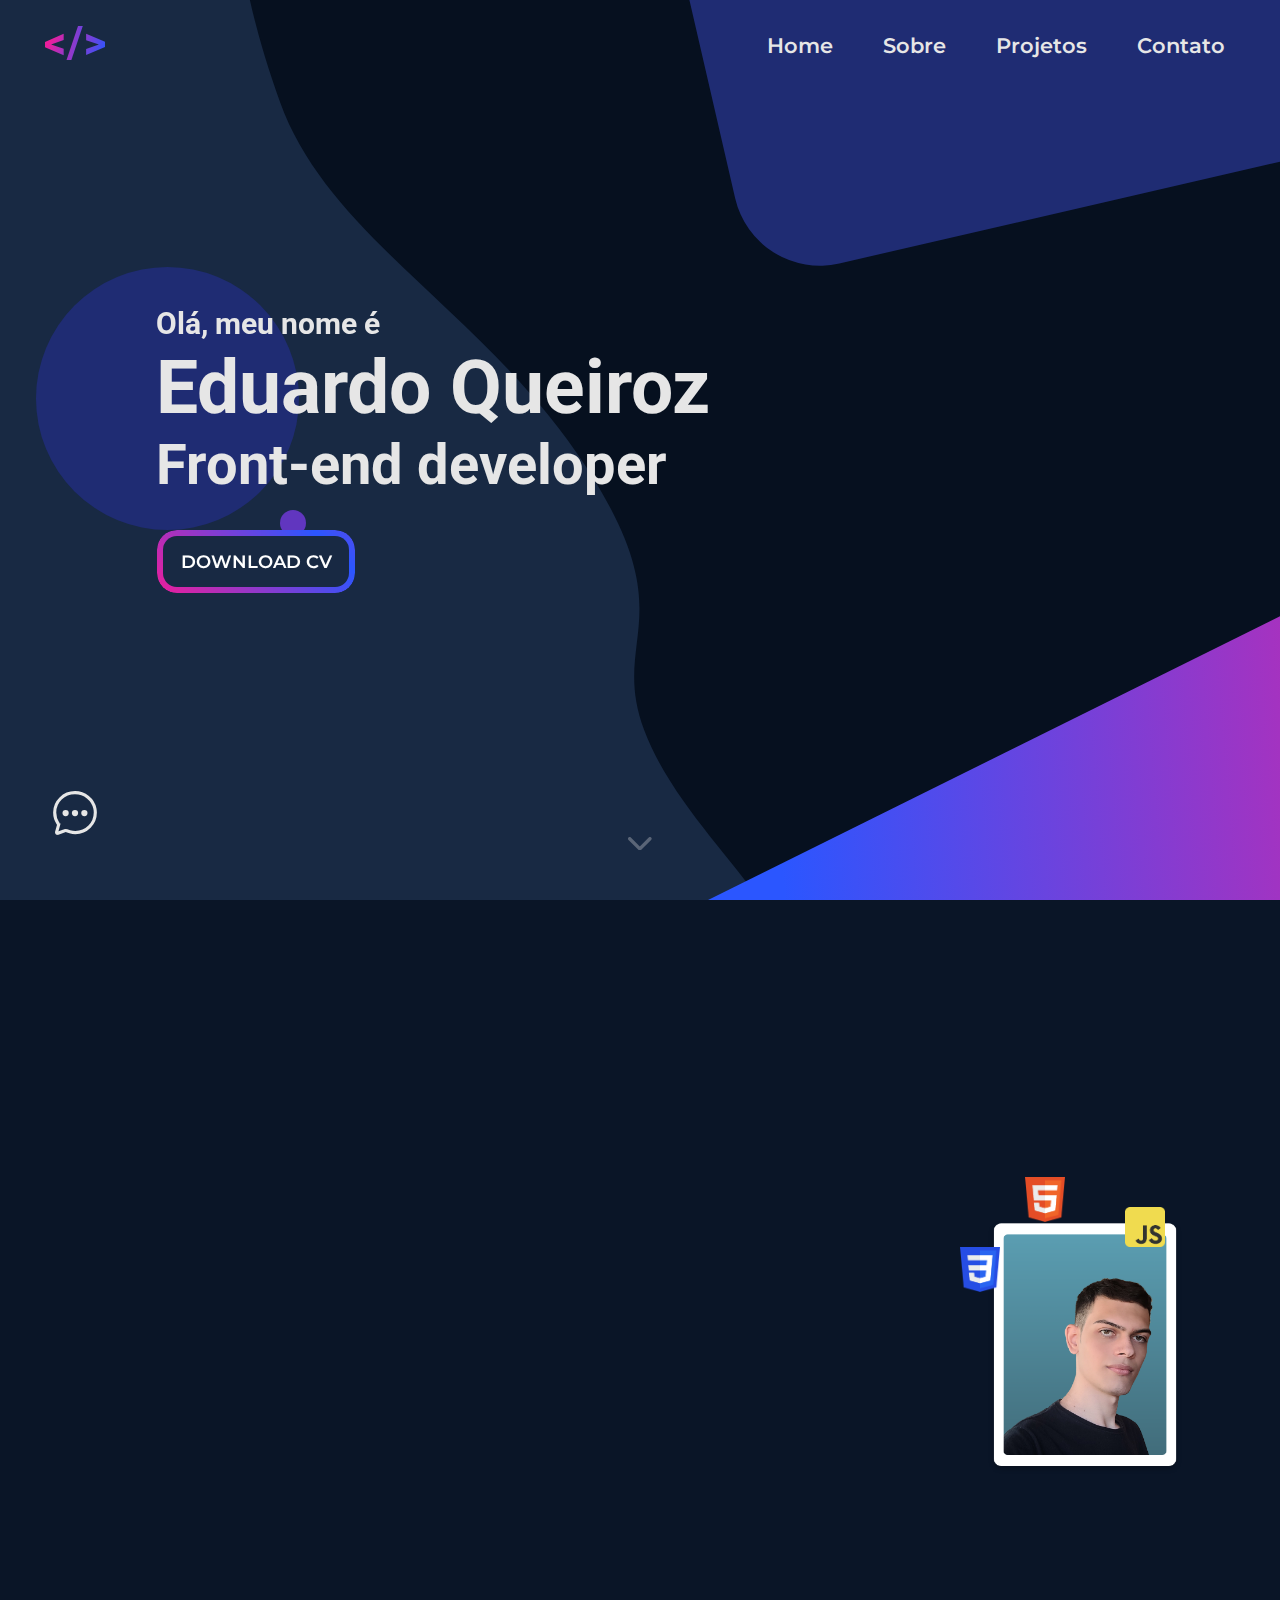
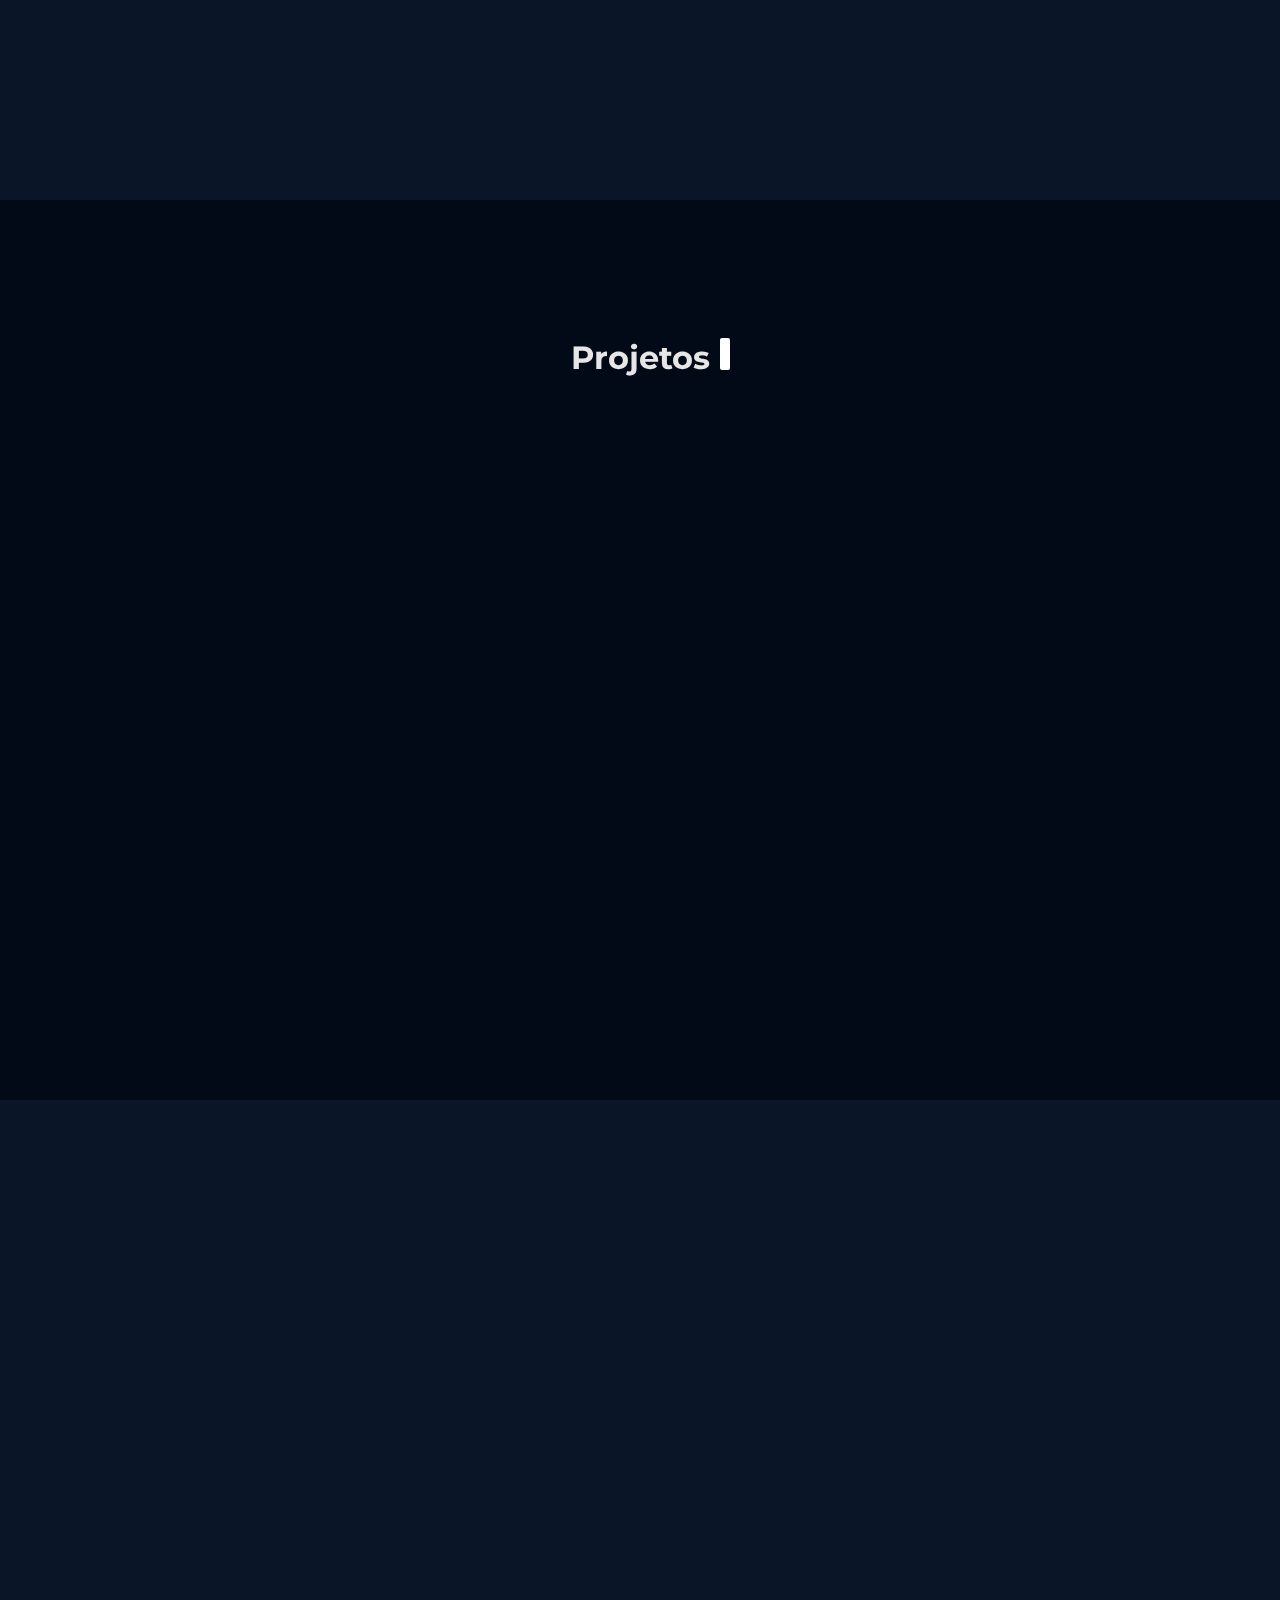
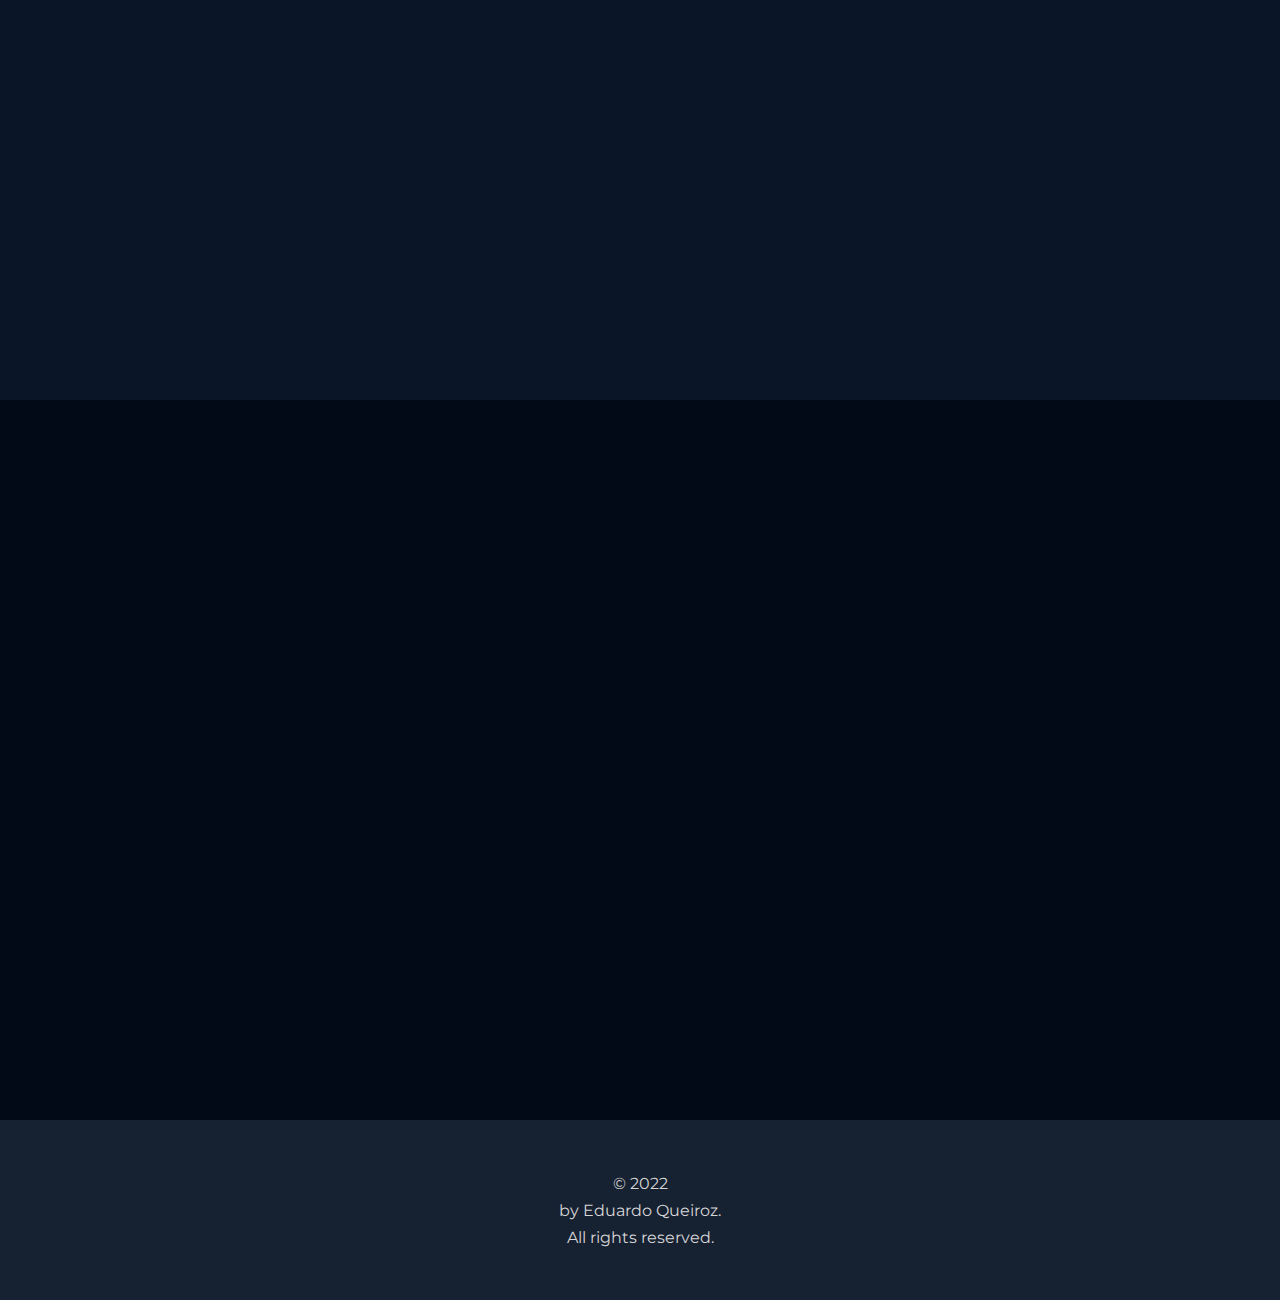
<file: index.html>
<!DOCTYPE html>
<html lang="pt-br">
<head>
    <meta charset="UTF-8">
    <meta http-equiv="X-UA-Compatible" content="IE=edge">
    <meta name="viewport" content="width=device-width, initial-scale=1.0">
    
    <link rel="preconnect" href="https://fonts.googleapis.com">
    <link rel="preconnect" href="https://fonts.gstatic.com" crossorigin>
    <link href="https://fonts.googleapis.com/css2?family=Montserrat:wght@400;500;600;700;800;900&family=Roboto:ital,wght@0,100;0,300;0,400;0,500;0,700;0,900;1,100;1,300;1,400;1,500;1,700;1,900&display=swap" rel="stylesheet">
    
    <link rel="stylesheet" href="./src/styles/header.css">
    <link rel="stylesheet" href="./src/styles/animations.css">
    <link rel="stylesheet" href="./src/styles/main.css">
    <link rel="stylesheet" href="./src/styles/footer.css">
    <link rel="stylesheet" href="./src/styles/responsive.css">

    <!-- scrool -->
    <link rel="stylesheet" href="https://unpkg.com/aos@next/dist/aos.css" />

    <!-- favicon -->
    <link rel="shortcut icon" href="src/svgs/logo.svg" type="image/x-icon">

    <title>Edu-Portifólio</title>
</head>
<body>

    <header>
        <nav> 
            <a href="index.html">
                <svg xmlns="http://www.w3.org/2000/svg" xmlns:xlink="http://www.w3.org/1999/xlink" width="60.086" height="34.889" viewBox="0 0 60.086 34.889">
                    <defs>
                      <linearGradient id="linear-gradient" x1="0.5" x2="2.316" y2="1.135" gradientUnits="objectBoundingBox">
                        <stop offset="0" stop-color="#eb1e9c"/>
                        <stop offset="1" stop-color="#2b56ff"/>
                      </linearGradient>
                      <linearGradient id="linear-gradient-2" x1="-0.766" y1="0.169" x2="1.676" y2="0.836" xlink:href="#linear-gradient"/>
                      <linearGradient id="linear-gradient-3" x1="-1.414" y1="-0.136" x2="0.893" y2="1.058" xlink:href="#linear-gradient"/>
                    </defs>
                    <g id="logo" transform="translate(-44.316 -24.969)">
                      <path id="Caminho_4" data-name="Caminho 4" d="M62.994,38.889V32.722L44.316,41v5.11l18.678,8.194v-6.52l-12.6-4.405Z" fill="url(#linear-gradient)"/>
                      <path id="Caminho_5" data-name="Caminho 5" d="M77.355,24.969h4.758L70.394,59.857H65.549Z" fill="url(#linear-gradient-2)"/>
                      <path id="Caminho_6" data-name="Caminho 6" d="M85.46,32.722v6.52L98.235,43.47,85.46,48.052v5.991L104.4,45.849V40.827Z" fill="url(#linear-gradient-3)"/>
                    </g>
                </svg>
            </a>

            
                <div class="menu-icon">
                    <span class="trace"></span>
                    <span class="trace"></span>
                    <span class="trace"></span>
                </div>
                
            <div class="menu">
                <ul>
                    
                    <li><a href="#home">Home</a></li>
                
                    <li><a href="#sobre">Sobre</a></li>

                    <li><a href="#projetos">Projetos</a></li>
                
                    <li><a href="#contato">Contato</a></li>
                   
                </ul>
            </div>
        </nav>
        <section id="home">
            <div class="text-header" data-aos="zoom-out">
                <h2>Olá, meu nome é</h2>
                <h1>Eduardo Queiroz</h1>
                <h2>Front-end developer</h2>
            

                <a target="_blank" href="src/imgs/curriculum/curriculo.jpg">
                    <button id="header-button">
                        DOWNLOAD CV
                    </button>
                </a>
            </div>
        </section>
        <div class="header-social">
            <a href="#">
                <svg width="50" height="50" fill="none" stroke="currentColor" stroke-linecap="round" stroke-width="1.5" viewBox="0 0 24 24" xmlns="http://www.w3.org/2000/svg">
                    <path d="M4.1 17.813c.057-.206-.066-.491-.184-.697a2.007 2.007 0 0 0-.12-.178 9.366 9.366 0 0 1-1.546-5.156C2.233 6.52 6.596 2.25 11.992 2.25c4.705 0 8.633 3.26 9.55 7.587a9.32 9.32 0 0 1 .208 1.952c0 5.269-4.195 9.606-9.59 9.606-.858 0-2.016-.216-2.647-.393a17.714 17.714 0 0 1-1.425-.474A1.46 1.46 0 0 0 7 20.545l-3.18 1.148a.748.748 0 0 1-.218.057.45.45 0 0 1-.45-.457.744.744 0 0 1 .029-.154l.92-3.326Z"></path>
                    <path fill="currentColor" stroke="none" d="M7.5 13.5a1.5 1.5 0 1 0 0-3 1.5 1.5 0 0 0 0 3Z"></path>
                    <path fill="currentColor" stroke="none" d="M12 13.5a1.5 1.5 0 1 0 0-3 1.5 1.5 0 0 0 0 3Z"></path>
                    <path fill="currentColor" stroke="none" d="M16.5 13.5a1.5 1.5 0 1 0 0-3 1.5 1.5 0 0 0 0 3Z"></path>
                  </svg>
            </a>
            
            <a href="https://github.com/eduardoqsilva">
                <svg width="46" height="46" fill="currentColor" viewBox="0 0 24 24" xmlns="http://www.w3.org/2000/svg">
                    <path d="M12 1.5C6.202 1.5 1.5 6.323 1.5 12.267c0 4.758 3.01 8.79 7.181 10.214a.82.82 0 0 0 .178.019c.39 0 .54-.286.54-.534 0-.258-.01-.933-.015-1.833a4.802 4.802 0 0 1-1.059.126c-2.02 0-2.48-1.57-2.48-1.57-.478-1.242-1.167-1.575-1.167-1.575-.914-.642-.005-.66.066-.66h.004c1.055.093 1.608 1.115 1.608 1.115.525.919 1.228 1.176 1.857 1.176a2.953 2.953 0 0 0 1.2-.28c.093-.695.365-1.168.665-1.44-2.33-.272-4.781-1.195-4.781-5.32 0-1.177.408-2.138 1.078-2.888-.108-.272-.469-1.369.103-2.85a.874.874 0 0 1 .235-.023c.38 0 1.237.145 2.653 1.13a9.76 9.76 0 0 1 5.259 0c1.416-.985 2.273-1.13 2.653-1.13a.873.873 0 0 1 .235.023c.571 1.481.21 2.578.103 2.85.67.755 1.078 1.716 1.078 2.888 0 4.134-2.456 5.043-4.796 5.31.375.333.713.99.713 1.993 0 1.439-.014 2.601-.014 2.953 0 .253.145.539.534.539a.9.9 0 0 0 .188-.019c4.176-1.425 7.181-5.46 7.181-10.214C22.5 6.323 17.798 1.5 12 1.5Z"></path>
                </svg>
            </a>

            <a href="https://www.linkedin.com/in/eduardoqsilva/">
                <svg width="46" height="46" fill="currentColor" viewBox="0 0 24 24" xmlns="http://www.w3.org/2000/svg">
                    <path d="M20.82 1.5H3.294c-.957 0-1.794.69-1.794 1.635v17.566c0 .951.837 1.799 1.794 1.799h17.521c.963 0 1.685-.854 1.685-1.8V3.136c.006-.946-.722-1.635-1.68-1.635ZM8.01 19.005H5V9.65h3.01v9.354ZM6.61 8.228h-.022c-.963 0-1.586-.716-1.586-1.613C5.002 5.7 5.642 5 6.626 5c.984 0 1.587.695 1.608 1.614 0 .897-.624 1.613-1.625 1.613Zm12.395 10.777h-3.009V13.89c0-1.225-.438-2.063-1.526-2.063-.832 0-1.324.563-1.543 1.111-.082.197-.104.465-.104.739v5.328H9.815V9.65h3.008v1.301c.438-.623 1.122-1.52 2.713-1.52 1.975 0 3.469 1.301 3.469 4.108v5.465Z"></path>
                </svg>
            </a>

            <a href="src/html/emBreve.html">
                <svg width="46" height="46" fill="currentColor" viewBox="0 0 24 24" xmlns="http://www.w3.org/2000/svg">
                    <path d="M16.375 3.25a4.388 4.388 0 0 1 4.375 4.375v8.75a4.388 4.388 0 0 1-4.375 4.375h-8.75a4.389 4.389 0 0 1-4.375-4.375v-8.75A4.388 4.388 0 0 1 7.625 3.25h8.75Zm0-1.75h-8.75C4.256 1.5 1.5 4.256 1.5 7.625v8.75c0 3.369 2.756 6.125 6.125 6.125h8.75c3.369 0 6.125-2.756 6.125-6.125v-8.75c0-3.369-2.756-6.125-6.125-6.125Z"></path>
                    <path d="M17.688 7.625a1.313 1.313 0 1 1 0-2.625 1.313 1.313 0 0 1 0 2.625Z"></path>
                    <path d="M12 8.5a3.5 3.5 0 1 1 0 7 3.5 3.5 0 0 1 0-7Zm0-1.75a5.25 5.25 0 1 0 0 10.5 5.25 5.25 0 0 0 0-10.5Z"></path>
                </svg>
            </a>
            
            <a href="https://wa.me/64993252497">
                <svg width="46" height="46" fill="currentColor" viewBox="0 0 24 24" xmlns="http://www.w3.org/2000/svg">
                    <path d="M19.001 4.908A9.817 9.817 0 0 0 11.992 2C6.534 2 2.085 6.448 2.08 11.908c0 1.748.458 3.45 1.321 4.956L2 22l5.255-1.377a9.916 9.916 0 0 0 4.737 1.206h.005c5.46 0 9.908-4.448 9.913-9.913A9.872 9.872 0 0 0 19 4.908h.001ZM11.992 20.15A8.216 8.216 0 0 1 7.797 19l-.3-.18-3.117.818.833-3.041-.196-.314a8.2 8.2 0 0 1-1.258-4.381c0-4.533 3.696-8.23 8.239-8.23a8.2 8.2 0 0 1 5.825 2.413 8.196 8.196 0 0 1 2.41 5.825c-.006 4.55-3.702 8.24-8.24 8.24Zm4.52-6.167c-.247-.124-1.463-.723-1.692-.808-.228-.08-.394-.123-.556.124-.166.246-.641.808-.784.969-.143.166-.29.185-.537.062-.247-.125-1.045-.385-1.99-1.23-.738-.657-1.232-1.47-1.38-1.716-.142-.247-.013-.38.11-.504.11-.11.247-.29.37-.432.126-.143.167-.248.248-.413.082-.167.043-.31-.018-.433-.063-.124-.557-1.345-.765-1.838-.2-.486-.404-.419-.557-.425-.142-.009-.309-.009-.475-.009a.911.911 0 0 0-.661.31c-.228.247-.864.845-.864 2.067 0 1.22.888 2.395 1.013 2.56.122.167 1.742 2.666 4.229 3.74.587.257 1.05.408 1.41.523.595.19 1.13.162 1.558.1.475-.072 1.464-.6 1.673-1.178.205-.58.205-1.075.142-1.18-.061-.104-.227-.165-.475-.29Z"></path>
                  </svg>
            </a>
        </div>
        <div class="decals">
           
            <div class="decals-transform">
                <svg xmlns="http://www.w3.org/2000/svg" preserveAspectRatio="none" viewBox="0 0 1326.821 1347.315">
                    <path id="Caminho_32" data-name="Caminho 32" d="M7596,1046s-8,82,46,252,228.311,263.407,338.02,454.3,26.138,212.318,64.6,329.241S8206,2304,8194,2358s-482,30-514,30-766-12-780-14-14-698-14-698l-18-630Z" transform="translate(-6868 -1046)" fill="#182943"/>
                </svg>
                  
                
                <svg xmlns="http://www.w3.org/2000/svg" width="988.241" height="988.241" viewBox="0 0 988.241 988.241">
                    <rect id="Retângulo_61" data-name="Retângulo 61" width="824" height="824" rx="104" transform="translate(0 185.36) rotate(-13)" fill="#1f2c73"/>
                </svg>
                
                <svg width="480" height="238" viewBox="0 0 480 238" fill="none" xmlns="http://www.w3.org/2000/svg">
                    <path d="M0.5 237.334L478.786 0.0447082L479.711 237.334L0.5 237.334Z" fill="url(#paint0_linear_608_8)"/>
                    <defs>
                    <linearGradient id="paint0_linear_608_8" x1="82.5" y1="130" x2="535.5" y2="92.5" gradientUnits="userSpaceOnUse">
                    <stop stop-color="#2B56FF"/>
                    <stop offset="1" stop-color="#EB1E9C"/>
                    </linearGradient>
                    </defs>
                </svg>
                    
                    
                
                <svg id="circulo" xmlns="http://www.w3.org/2000/svg" width="276" height="276" viewBox="0 0 276 276">
                    <g id="Grupo_4" data-name="Grupo 4">
                      <g id="element-circ">
                        <rect id="Retângulo_58" data-name="Retângulo 58" width="276" height="276" fill="rgba(255,255,255,0)"/>
                        <circle id="Elipse_1" data-name="Elipse 1" cx="131.5" cy="131.5" r="131.5" transform="translate(6 7)" fill="#1f2c73"/>
                        <circle id="Elipse_7" data-name="Elipse 7" cx="13" cy="13" r="13" transform="translate(250 250)" fill="#6136bf"/>
                      </g>
                    </g>
                </svg>
                
                <svg xmlns="http://www.w3.org/2000/svg" width="23.616" height="13.503" viewBox="0 0 23.616 13.503">
                    <path id="Icon_ionic-ios-arrow-down" data-name="Icon ionic-ios-arrow-down" d="M18,20.679l8.93-8.937a1.681,1.681,0,0,1,2.384,0,1.7,1.7,0,0,1,0,2.391L19.2,24.258a1.685,1.685,0,0,1-2.327.049L6.68,14.14a1.688,1.688,0,0,1,2.384-2.391Z" transform="translate(-6.188 -11.246)" fill="#5a6577"/>
                </svg>
                                    
            </div>
                  
              
        </div>
    </header>

    <main class="container">
       
        <section id="sobre">
            <div class="wrapper-sobre">
                <div class="text-sobre" data-aos="zoom-in">
                    <h1>Sobre</h1>
                    <p>Olá, me chamo Eduardo, sou formado no curso de análise e desenvolvimento de sistemas (ADS), minha trajetória no mundo da computação se iniciou durante 2 ano do ensino médio quando me interessei em jogos essencialmente pela engine Unity, por motivos pessoais deixei de lado a área de jogos, e fiquei um longo período longe do mundo da tecnologia, após o ensino médio me senti perdido e sem rumo, foi então que em meio a o caos da pandemia me reencontrei e voltei ao que sempre gostei de fazer.</p>
                    
                    <div>
                        <a href="https://github.com/eduardoqsilva">
                            <svg width="46" height="46" fill="currentColor" viewBox="0 0 24 24" xmlns="http://www.w3.org/2000/svg">
                                <path d="M12 1.5C6.202 1.5 1.5 6.323 1.5 12.267c0 4.758 3.01 8.79 7.181 10.214a.82.82 0 0 0 .178.019c.39 0 .54-.286.54-.534 0-.258-.01-.933-.015-1.833a4.802 4.802 0 0 1-1.059.126c-2.02 0-2.48-1.57-2.48-1.57-.478-1.242-1.167-1.575-1.167-1.575-.914-.642-.005-.66.066-.66h.004c1.055.093 1.608 1.115 1.608 1.115.525.919 1.228 1.176 1.857 1.176a2.953 2.953 0 0 0 1.2-.28c.093-.695.365-1.168.665-1.44-2.33-.272-4.781-1.195-4.781-5.32 0-1.177.408-2.138 1.078-2.888-.108-.272-.469-1.369.103-2.85a.874.874 0 0 1 .235-.023c.38 0 1.237.145 2.653 1.13a9.76 9.76 0 0 1 5.259 0c1.416-.985 2.273-1.13 2.653-1.13a.873.873 0 0 1 .235.023c.571 1.481.21 2.578.103 2.85.67.755 1.078 1.716 1.078 2.888 0 4.134-2.456 5.043-4.796 5.31.375.333.713.99.713 1.993 0 1.439-.014 2.601-.014 2.953 0 .253.145.539.534.539a.9.9 0 0 0 .188-.019c4.176-1.425 7.181-5.46 7.181-10.214C22.5 6.323 17.798 1.5 12 1.5Z"></path>
                            </svg>
                        </a>

                        <a href="https://www.linkedin.com/in/eduardoqsilva/">
                            <svg width="46" height="46" fill="currentColor" viewBox="0 0 24 24" xmlns="http://www.w3.org/2000/svg">
                                <path d="M20.82 1.5H3.294c-.957 0-1.794.69-1.794 1.635v17.566c0 .951.837 1.799 1.794 1.799h17.521c.963 0 1.685-.854 1.685-1.8V3.136c.006-.946-.722-1.635-1.68-1.635ZM8.01 19.005H5V9.65h3.01v9.354ZM6.61 8.228h-.022c-.963 0-1.586-.716-1.586-1.613C5.002 5.7 5.642 5 6.626 5c.984 0 1.587.695 1.608 1.614 0 .897-.624 1.613-1.625 1.613Zm12.395 10.777h-3.009V13.89c0-1.225-.438-2.063-1.526-2.063-.832 0-1.324.563-1.543 1.111-.082.197-.104.465-.104.739v5.328H9.815V9.65h3.008v1.301c.438-.623 1.122-1.52 2.713-1.52 1.975 0 3.469 1.301 3.469 4.108v5.465Z"></path>
                            </svg>
                        </a>

                        <a href="https://www.instagram.com/eduodev/">
                            <svg width="46" height="46" fill="currentColor" viewBox="0 0 24 24" xmlns="http://www.w3.org/2000/svg">
                                <path d="M16.375 3.25a4.388 4.388 0 0 1 4.375 4.375v8.75a4.388 4.388 0 0 1-4.375 4.375h-8.75a4.389 4.389 0 0 1-4.375-4.375v-8.75A4.388 4.388 0 0 1 7.625 3.25h8.75Zm0-1.75h-8.75C4.256 1.5 1.5 4.256 1.5 7.625v8.75c0 3.369 2.756 6.125 6.125 6.125h8.75c3.369 0 6.125-2.756 6.125-6.125v-8.75c0-3.369-2.756-6.125-6.125-6.125Z"></path>
                                <path d="M17.688 7.625a1.313 1.313 0 1 1 0-2.625 1.313 1.313 0 0 1 0 2.625Z"></path>
                                <path d="M12 8.5a3.5 3.5 0 1 1 0 7 3.5 3.5 0 0 1 0-7Zm0-1.75a5.25 5.25 0 1 0 0 10.5 5.25 5.25 0 0 0 0-10.5Z"></path>
                            </svg>
                        </a>
                    </div>

                </div>
                <div class="img-sobre" >
                    <div class="photo-wrapper">
                        <img src="src/imgs/photo.png" alt="foto de perfil">

                        <img src="src/imgs/icon-js.png" alt="js icone">

                        <img src="src/imgs/icon-css.png" alt="icone css">

                        <img src="src/imgs/icon-html.png" alt="icone js">
                    </div>
                </div>
                <div class="decals-sobre" data-aos="fade-right">
                   
                    <div class="decals-sobre-wrapper" data-aos="fade-up">
                        <svg  xmlns="http://www.w3.org/2000/svg" width="3155.674" height="355.151" viewBox="0 0 3155.674 355.151">
                            <g id="line" transform="translate(517.922 -2521.254)">
                              <circle id="Elipse_16" data-name="Elipse 16" cx="27.5" cy="27.5" r="27.5" transform="translate(581 2726)" fill="rgba(214,214,214,0.13)"/>
                              <path id="Caminho_40" data-name="Caminho 40" d="M6294.808,3799.828c287.77-187.564,680.883-195.272,1156.216-12.847s755.394-485.611,1079.135-269.784,585.816,190.133,914.7-43.679" transform="translate(-6810 -947.519)" fill="none" stroke="rgba(214,214,214,0.13)" stroke-width="10"/>
                            </g>
                        </svg>
                        <svg xmlns="http://www.w3.org/2000/svg" width="296.993" height="296.993" viewBox="0 0 296.993 296.993">
                            <g id="Retângulo_65" data-name="Retângulo 65" transform="translate(0 59.271) rotate(-14)" fill="none" stroke="rgba(214,214,214,0.13)" stroke-width="10">
                              <rect width="245" height="245" rx="30" stroke="none"/>
                              <rect x="5" y="5" width="235" height="235" rx="25" fill="none"/>
                            </g>
                          </svg>

                        <svg xmlns="http://www.w3.org/2000/svg" width="23.616" height="13.503" viewBox="0 0 23.616 13.503">
                            <path id="Icon_ionic-ios-arrow-down" data-name="Icon ionic-ios-arrow-down" d="M18,20.679l8.93-8.937a1.681,1.681,0,0,1,2.384,0,1.7,1.7,0,0,1,0,2.391L19.2,24.258a1.685,1.685,0,0,1-2.327.049L6.68,14.14a1.688,1.688,0,0,1,2.384-2.391Z" transform="translate(-6.188 -11.246)" fill="#5a6577"></path>
                        </svg>

                    </div>
                        
                </div>
            </div>
        </section>

        <section id="projetos">
            <div class="flex-project">
                <h1>Projetos</h1>
                <div class="wrapper-projects" data-aos="zoom-in">
                    
                    <div class="item-project">
                        <img src="src/imgs/forca.jpg" alt="">
                        <span>Jogo da forca</span>
                        <div class="web-link">
                            
                            <a target="_blank" href="https://github.com/eduardoqsilva/JogoDaForca">
                                <svg width="46" height="46" fill="currentColor" viewBox="0 0 24 24" xmlns="http://www.w3.org/2000/svg">
                                    <path d="M12 1.5C6.202 1.5 1.5 6.323 1.5 12.267c0 4.758 3.01 8.79 7.181 10.214a.82.82 0 0 0 .178.019c.39 0 .54-.286.54-.534 0-.258-.01-.933-.015-1.833a4.802 4.802 0 0 1-1.059.126c-2.02 0-2.48-1.57-2.48-1.57-.478-1.242-1.167-1.575-1.167-1.575-.914-.642-.005-.66.066-.66h.004c1.055.093 1.608 1.115 1.608 1.115.525.919 1.228 1.176 1.857 1.176a2.953 2.953 0 0 0 1.2-.28c.093-.695.365-1.168.665-1.44-2.33-.272-4.781-1.195-4.781-5.32 0-1.177.408-2.138 1.078-2.888-.108-.272-.469-1.369.103-2.85a.874.874 0 0 1 .235-.023c.38 0 1.237.145 2.653 1.13a9.76 9.76 0 0 1 5.259 0c1.416-.985 2.273-1.13 2.653-1.13a.873.873 0 0 1 .235.023c.571 1.481.21 2.578.103 2.85.67.755 1.078 1.716 1.078 2.888 0 4.134-2.456 5.043-4.796 5.31.375.333.713.99.713 1.993 0 1.439-.014 2.601-.014 2.953 0 .253.145.539.534.539a.9.9 0 0 0 .188-.019c4.176-1.425 7.181-5.46 7.181-10.214C22.5 6.323 17.798 1.5 12 1.5Z"></path>
                                  </svg>
                            </a>

                              <a target="_blank" href="https://eduardoqsilva.github.io/JogoDaForca/">
                                  <svg width="46" height="46" fill="none" stroke="currentColor" stroke-linecap="round" stroke-linejoin="round" stroke-width="1.5" viewBox="0 0 24 24" xmlns="http://www.w3.org/2000/svg">
                                    <path d="M12 2.25A9.75 9.75 0 0 0 2.25 12c0 5.384 4.365 9.75 9.75 9.75 5.384 0 9.75-4.366 9.75-9.75 0-5.385-4.366-9.75-9.75-9.75Z"></path>
                                    <path d="M12 2.25c-2.722 0-5.28 4.365-5.28 9.75 0 5.384 2.56 9.75 5.281 9.75 2.722 0 5.282-4.366 5.282-9.75 0-5.385-2.56-9.75-5.282-9.75Z"></path>
                                    <path d="M5.5 5.5C7.293 6.773 9.55 7.532 12 7.532c2.451 0 4.708-.76 6.5-2.032"></path>
                                    <path d="M18.5 18.5c-1.792-1.272-4.049-2.031-6.5-2.031-2.45 0-4.707.759-6.5 2.031"></path>
                                    <path d="M12 2.25v19.5"></path>
                                    <path d="M21.75 12H2.25"></path>
                                  </svg>
                              </a>
                        </div>
                    </div>

                    <div class="item-project">
                        <img src="src/imgs/decodificador.png" alt="">
                        <span>Decodificador e encriptador</span>
                        <div class="web-link">
                            
                            <a target="_blank" href="https://github.com/eduardoqsilva/Decodificador">
                                <svg width="46" height="46" fill="currentColor" viewBox="0 0 24 24" xmlns="http://www.w3.org/2000/svg">
                                    <path d="M12 1.5C6.202 1.5 1.5 6.323 1.5 12.267c0 4.758 3.01 8.79 7.181 10.214a.82.82 0 0 0 .178.019c.39 0 .54-.286.54-.534 0-.258-.01-.933-.015-1.833a4.802 4.802 0 0 1-1.059.126c-2.02 0-2.48-1.57-2.48-1.57-.478-1.242-1.167-1.575-1.167-1.575-.914-.642-.005-.66.066-.66h.004c1.055.093 1.608 1.115 1.608 1.115.525.919 1.228 1.176 1.857 1.176a2.953 2.953 0 0 0 1.2-.28c.093-.695.365-1.168.665-1.44-2.33-.272-4.781-1.195-4.781-5.32 0-1.177.408-2.138 1.078-2.888-.108-.272-.469-1.369.103-2.85a.874.874 0 0 1 .235-.023c.38 0 1.237.145 2.653 1.13a9.76 9.76 0 0 1 5.259 0c1.416-.985 2.273-1.13 2.653-1.13a.873.873 0 0 1 .235.023c.571 1.481.21 2.578.103 2.85.67.755 1.078 1.716 1.078 2.888 0 4.134-2.456 5.043-4.796 5.31.375.333.713.99.713 1.993 0 1.439-.014 2.601-.014 2.953 0 .253.145.539.534.539a.9.9 0 0 0 .188-.019c4.176-1.425 7.181-5.46 7.181-10.214C22.5 6.323 17.798 1.5 12 1.5Z"></path>
                                  </svg>
                            </a>

                            <a target="_blank" href="https://eduardoqsilva.github.io/Decodificador/">
                                <svg width="46" height="46" fill="none" stroke="currentColor" stroke-linecap="round" stroke-linejoin="round" stroke-width="1.5" viewBox="0 0 24 24" xmlns="http://www.w3.org/2000/svg">
                                <path d="M12 2.25A9.75 9.75 0 0 0 2.25 12c0 5.384 4.365 9.75 9.75 9.75 5.384 0 9.75-4.366 9.75-9.75 0-5.385-4.366-9.75-9.75-9.75Z"></path>
                                <path d="M12 2.25c-2.722 0-5.28 4.365-5.28 9.75 0 5.384 2.56 9.75 5.281 9.75 2.722 0 5.282-4.366 5.282-9.75 0-5.385-2.56-9.75-5.282-9.75Z"></path>
                                <path d="M5.5 5.5C7.293 6.773 9.55 7.532 12 7.532c2.451 0 4.708-.76 6.5-2.032"></path>
                                <path d="M18.5 18.5c-1.792-1.272-4.049-2.031-6.5-2.031-2.45 0-4.707.759-6.5 2.031"></path>
                                <path d="M12 2.25v19.5"></path>
                                <path d="M21.75 12H2.25"></path>
                                </svg>
                            </a>
                        </div>
                    </div>

                    <div class="item-project">
                        <img src="src/imgs/clima.png" alt="">
                        <span>Clima + wallpaper dinâmico</span>
                        <div class="web-link">
                            
                            <a target="_blank" href="https://github.com/eduardoqsilva/backgroundTimeAndWeather">
                                <svg width="46" height="46" fill="currentColor" viewBox="0 0 24 24" xmlns="http://www.w3.org/2000/svg">
                                    <path d="M12 1.5C6.202 1.5 1.5 6.323 1.5 12.267c0 4.758 3.01 8.79 7.181 10.214a.82.82 0 0 0 .178.019c.39 0 .54-.286.54-.534 0-.258-.01-.933-.015-1.833a4.802 4.802 0 0 1-1.059.126c-2.02 0-2.48-1.57-2.48-1.57-.478-1.242-1.167-1.575-1.167-1.575-.914-.642-.005-.66.066-.66h.004c1.055.093 1.608 1.115 1.608 1.115.525.919 1.228 1.176 1.857 1.176a2.953 2.953 0 0 0 1.2-.28c.093-.695.365-1.168.665-1.44-2.33-.272-4.781-1.195-4.781-5.32 0-1.177.408-2.138 1.078-2.888-.108-.272-.469-1.369.103-2.85a.874.874 0 0 1 .235-.023c.38 0 1.237.145 2.653 1.13a9.76 9.76 0 0 1 5.259 0c1.416-.985 2.273-1.13 2.653-1.13a.873.873 0 0 1 .235.023c.571 1.481.21 2.578.103 2.85.67.755 1.078 1.716 1.078 2.888 0 4.134-2.456 5.043-4.796 5.31.375.333.713.99.713 1.993 0 1.439-.014 2.601-.014 2.953 0 .253.145.539.534.539a.9.9 0 0 0 .188-.019c4.176-1.425 7.181-5.46 7.181-10.214C22.5 6.323 17.798 1.5 12 1.5Z"></path>
                                  </svg>
                            </a>

                            <a target="_blank" href="https://eduardoqsilva.github.io/backgroundTimeAndWeather/">
                                <svg width="46" height="46" fill="none" stroke="currentColor" stroke-linecap="round" stroke-linejoin="round" stroke-width="1.5" viewBox="0 0 24 24" xmlns="http://www.w3.org/2000/svg">
                                <path d="M12 2.25A9.75 9.75 0 0 0 2.25 12c0 5.384 4.365 9.75 9.75 9.75 5.384 0 9.75-4.366 9.75-9.75 0-5.385-4.366-9.75-9.75-9.75Z"></path>
                                <path d="M12 2.25c-2.722 0-5.28 4.365-5.28 9.75 0 5.384 2.56 9.75 5.281 9.75 2.722 0 5.282-4.366 5.282-9.75 0-5.385-2.56-9.75-5.282-9.75Z"></path>
                                <path d="M5.5 5.5C7.293 6.773 9.55 7.532 12 7.532c2.451 0 4.708-.76 6.5-2.032"></path>
                                <path d="M18.5 18.5c-1.792-1.272-4.049-2.031-6.5-2.031-2.45 0-4.707.759-6.5 2.031"></path>
                                <path d="M12 2.25v19.5"></path>
                                <path d="M21.75 12H2.25"></path>
                                </svg>
                            </a>
                        </div>
                    </div>

                    <div class="item-project">
                        <img src="src/imgs/pomodoro.jpg" alt="">
                        <span>Pomodoro timer</span>
                        <div class="web-link">
                            
                            <a href="src/html/emBreve.html">
                                <svg width="46" height="46" fill="currentColor" viewBox="0 0 24 24" xmlns="http://www.w3.org/2000/svg">
                                    <path d="M12 1.5C6.202 1.5 1.5 6.323 1.5 12.267c0 4.758 3.01 8.79 7.181 10.214a.82.82 0 0 0 .178.019c.39 0 .54-.286.54-.534 0-.258-.01-.933-.015-1.833a4.802 4.802 0 0 1-1.059.126c-2.02 0-2.48-1.57-2.48-1.57-.478-1.242-1.167-1.575-1.167-1.575-.914-.642-.005-.66.066-.66h.004c1.055.093 1.608 1.115 1.608 1.115.525.919 1.228 1.176 1.857 1.176a2.953 2.953 0 0 0 1.2-.28c.093-.695.365-1.168.665-1.44-2.33-.272-4.781-1.195-4.781-5.32 0-1.177.408-2.138 1.078-2.888-.108-.272-.469-1.369.103-2.85a.874.874 0 0 1 .235-.023c.38 0 1.237.145 2.653 1.13a9.76 9.76 0 0 1 5.259 0c1.416-.985 2.273-1.13 2.653-1.13a.873.873 0 0 1 .235.023c.571 1.481.21 2.578.103 2.85.67.755 1.078 1.716 1.078 2.888 0 4.134-2.456 5.043-4.796 5.31.375.333.713.99.713 1.993 0 1.439-.014 2.601-.014 2.953 0 .253.145.539.534.539a.9.9 0 0 0 .188-.019c4.176-1.425 7.181-5.46 7.181-10.214C22.5 6.323 17.798 1.5 12 1.5Z"></path>
                                  </svg>
                            </a>

                              <a href="src/html/emBreve.html">
                                  <svg width="46" height="46" fill="none" stroke="currentColor" stroke-linecap="round" stroke-linejoin="round" stroke-width="1.5" viewBox="0 0 24 24" xmlns="http://www.w3.org/2000/svg">
                                    <path d="M12 2.25A9.75 9.75 0 0 0 2.25 12c0 5.384 4.365 9.75 9.75 9.75 5.384 0 9.75-4.366 9.75-9.75 0-5.385-4.366-9.75-9.75-9.75Z"></path>
                                    <path d="M12 2.25c-2.722 0-5.28 4.365-5.28 9.75 0 5.384 2.56 9.75 5.281 9.75 2.722 0 5.282-4.366 5.282-9.75 0-5.385-2.56-9.75-5.282-9.75Z"></path>
                                    <path d="M5.5 5.5C7.293 6.773 9.55 7.532 12 7.532c2.451 0 4.708-.76 6.5-2.032"></path>
                                    <path d="M18.5 18.5c-1.792-1.272-4.049-2.031-6.5-2.031-2.45 0-4.707.759-6.5 2.031"></path>
                                    <path d="M12 2.25v19.5"></path>
                                    <path d="M21.75 12H2.25"></path>
                                  </svg>
                              </a>
                        </div>
                    </div>

                </div>
                
                <div class="decals-projects" data-aos="fade-right">
                    <div class="decals-projects-wrapper">
                        <svg xmlns="http://www.w3.org/2000/svg" width="624.846" height="628.446" viewBox="0 0 624.846 628.446">
                            <g id="circle" transform="translate(2582.282 551.662) rotate(103)">
                              <circle id="Elipse_9" data-name="Elipse 9" cx="27.5" cy="27.5" r="27.5" transform="translate(483 1989)" fill="rgba(214,214,214,0.13)"/>
                              <g id="Elipse_10" data-name="Elipse 10" transform="translate(17 2005)" fill="none" stroke="rgba(214,214,214,0.13)" stroke-width="10">
                                <circle cx="260.5" cy="260.5" r="260.5" stroke="none"/>
                                <circle cx="260.5" cy="260.5" r="255.5" fill="none"/>
                              </g>
                            </g>
                          </svg>
                    
                          <svg xmlns="http://www.w3.org/2000/svg" width="421" height="365" viewBox="0 0 421 365">
                            <g id="Polígono_5" data-name="Polígono 5" fill="none">
                              <path d="M168.919,72.1c18.47-32.027,64.691-32.027,83.161,0L379.488,293.02c18.455,32-4.64,71.98-41.581,71.98H83.093c-36.94,0-60.035-39.98-41.581-71.98Z" stroke="none"/>
                              <path d="M 210.5 58.07965087890625 C 196.7546691894531 58.07965087890625 184.4488830566406 65.18829345703125 177.5819396972656 77.09536743164062 L 50.1744384765625 298.0157470703125 C 43.31317138671875 309.9129028320312 43.31826782226562 324.1155395507812 50.18804931640625 336.0078125 C 57.05789184570312 347.900146484375 69.35861206054688 355.0000305175781 83.09249877929688 355.0000305175781 L 337.9075012207031 355.0000305175781 C 351.6414489746094 355.0000305175781 363.9421691894531 347.900146484375 370.8119506835938 336.0078125 C 377.6817321777344 324.1156005859375 377.686767578125 309.9129028320312 370.8255004882812 298.0157470703125 L 243.4180603027344 77.09536743164062 C 236.5511169433594 65.18829345703125 224.2453308105469 58.07965087890625 210.5 58.07965087890625 M 210.5 48.07965087890625 C 226.6728363037109 48.07965087890625 242.8456726074219 56.08627319335938 252.0807189941406 72.09951782226562 L 379.4881591796875 293.0199279785156 C 397.9429931640625 325.0198669433594 374.8477172851562 364.9999694824219 337.9075012207031 365.0000305175781 L 83.09249877929688 365.0000305175781 C 46.15234375 364.9999694824219 23.0570068359375 325.0198669433594 41.51177978515625 293.0199279785156 L 168.9192810058594 72.09951782226562 C 178.1543273925781 56.08627319335938 194.3271636962891 48.07965087890625 210.5 48.07965087890625 Z" stroke="none" fill="rgba(214,214,214,0.13)"/>
                            </g>
                          </svg>
                          
                          <svg xmlns="http://www.w3.org/2000/svg" width="23.616" height="13.503" viewBox="0 0 23.616 13.503">
                            <path id="Icon_ionic-ios-arrow-down" data-name="Icon ionic-ios-arrow-down" d="M18,20.679l8.93-8.937a1.681,1.681,0,0,1,2.384,0,1.7,1.7,0,0,1,0,2.391L19.2,24.258a1.685,1.685,0,0,1-2.327.049L6.68,14.14a1.688,1.688,0,0,1,2.384-2.391Z" transform="translate(-6.188 -11.246)" fill="#5a6577"></path>
                        </svg>
                    </div>
                </div>
            </div>
        </section>

        <section id="formacao">
            <div class="wrapper-formacao">
                <div class="text-formacao-container" data-aos="zoom-in">
                    <h1>Formações</h1>
                    <div class="card-formacao">
                        <div class="formacao">
                            <div>
                                <h3>Centro universitário leonardo da vinci</h3>
                            </div>
                            <div>
                                <p>Análise e desenvolvimento de sistemas</p> <span>2022</span>
                            </div>
                        </div>
                        <div class="formacao">
                            <div>
                                <h3>Ux designer with google</h3>
                            </div>
                            <div>
                                <p>Ux designer certificação google</p> <span>2022</span>
                            </div>
                        </div>
                        <div class="formacao">
                            <div>
                                <h3>(One) oracle next education</h3>
                            </div>
                            <div>
                                <p>Formação front-end alura + oracle</p> <span>202X</span>
                            </div>
                        </div>
                    </div>
                    
                </div>
                <div class="decals-formacao" data-aos="fade-right">
                    <div class="decals-formacao-wrapper">
                        <svg xmlns="http://www.w3.org/2000/svg" width="676" height="313" viewBox="0 0 676 313">
                            <g id="Grupo_7" data-name="Grupo 7" transform="translate(2541 -982) rotate(90)">
                              <path id="Polígono_2" data-name="Polígono 2" d="M130.387,54.062c10.554-21.849,41.673-21.849,52.227,0L292.9,282.387A29,29,0,0,1,266.786,324H46.214A29,29,0,0,1,20.1,282.387Z" transform="translate(982 2217)" fill="rgba(214,214,214,0.13)"/>
                              <path id="Polígono_3" data-name="Polígono 3" d="M130.387,54.062c10.554-21.849,41.673-21.849,52.227,0L292.9,282.387A29,29,0,0,1,266.786,324H46.214A29,29,0,0,1,20.1,282.387Z" transform="translate(982 2044)" fill="rgba(214,214,214,0.13)"/>
                              <path id="Polígono_4" data-name="Polígono 4" d="M130.387,54.062c10.554-21.849,41.673-21.849,52.227,0L292.9,282.387A29,29,0,0,1,266.786,324H46.214A29,29,0,0,1,20.1,282.387Z" transform="translate(982 1865)" fill="rgba(214,214,214,0.13)"/>
                            </g>
                        </svg>

                        <svg xmlns="http://www.w3.org/2000/svg" width="692" height="691.998" viewBox="0 0 692 691.998">
                            <path id="Exclusão_1" data-name="Exclusão 1" d="M-6993-473a351.557,351.557,0,0,1-35.376-1.786,346.869,346.869,0,0,1-34.354-5.243,344.264,344.264,0,0,1-64.948-20.161,346.03,346.03,0,0,1-58.773-31.9,348.459,348.459,0,0,1-51.207-42.25,348.53,348.53,0,0,1-42.25-51.207,346.063,346.063,0,0,1-31.9-58.773,344.3,344.3,0,0,1-20.161-64.948,347.154,347.154,0,0,1-5.243-34.355A351.688,351.688,0,0,1-7339-819a351.681,351.681,0,0,1,1.786-35.376,347.149,347.149,0,0,1,5.243-34.354,344.3,344.3,0,0,1,20.161-64.947,346.035,346.035,0,0,1,31.9-58.773,348.516,348.516,0,0,1,42.25-51.207,348.478,348.478,0,0,1,51.207-42.25,346.045,346.045,0,0,1,58.773-31.9,344.26,344.26,0,0,1,64.948-20.161,346.862,346.862,0,0,1,34.354-5.243A351.515,351.515,0,0,1-6993-1165a351.515,351.515,0,0,1,35.376,1.786,346.9,346.9,0,0,1,34.355,5.243,344.282,344.282,0,0,1,64.948,20.161,346.057,346.057,0,0,1,58.773,31.9,348.472,348.472,0,0,1,51.207,42.25,348.454,348.454,0,0,1,42.25,51.207,346.05,346.05,0,0,1,31.9,58.773,344.242,344.242,0,0,1,20.161,64.947,347.149,347.149,0,0,1,5.243,34.354A351.655,351.655,0,0,1-6647-819a351.663,351.663,0,0,1-1.786,35.377,347.154,347.154,0,0,1-5.243,34.355,344.246,344.246,0,0,1-20.161,64.948,346.062,346.062,0,0,1-31.9,58.773,348.433,348.433,0,0,1-42.25,51.207,348.5,348.5,0,0,1-51.207,42.25,346.053,346.053,0,0,1-58.773,31.9,344.286,344.286,0,0,1-64.948,20.161,346.916,346.916,0,0,1-34.355,5.243A351.557,351.557,0,0,1-6993-473Zm.5-583c-130.958,0-237.5,106.542-237.5,237.5S-7123.458-581-6992.5-581-6755-687.542-6755-818.5-6861.542-1056-6992.5-1056Z" transform="translate(7339 1164.999)" fill="rgba(214,214,214,0.13)"/>
                          </svg>
                          
                          <svg xmlns="http://www.w3.org/2000/svg" width="23.616" height="13.503" viewBox="0 0 23.616 13.503">
                            <path id="Icon_ionic-ios-arrow-down" data-name="Icon ionic-ios-arrow-down" d="M18,20.679l8.93-8.937a1.681,1.681,0,0,1,2.384,0,1.7,1.7,0,0,1,0,2.391L19.2,24.258a1.685,1.685,0,0,1-2.327.049L6.68,14.14a1.688,1.688,0,0,1,2.384-2.391Z" transform="translate(-6.188 -11.246)" fill="#5a6577"></path>
                        </svg>
                    </div>
                </div>
            </div>
        </section>
            
        <section id="contato">
            <div class="wrapper-contato">
                <div class="text-contato" data-aos="zoom-in">
                    <h1>Contato</h1>

                    <div>
                        <h2>Telefone</h2>
                        <p>(64) 9 9325-2497</p>
                    </div>
                    <div>
                        <h2>E-mail</h2>
                        <p>eduardoqsilva@outlook.com</p>
                    </div>
                    
                    <div>
                        <h2>Redes sociais</h2>
                        <div class="social-contato">
                            <a href="https://github.com/eduardoqsilva">
                                <svg width="46" height="46" fill="currentColor" viewBox="0 0 24 24" xmlns="http://www.w3.org/2000/svg">
                                    <path d="M12 1.5C6.202 1.5 1.5 6.323 1.5 12.267c0 4.758 3.01 8.79 7.181 10.214a.82.82 0 0 0 .178.019c.39 0 .54-.286.54-.534 0-.258-.01-.933-.015-1.833a4.802 4.802 0 0 1-1.059.126c-2.02 0-2.48-1.57-2.48-1.57-.478-1.242-1.167-1.575-1.167-1.575-.914-.642-.005-.66.066-.66h.004c1.055.093 1.608 1.115 1.608 1.115.525.919 1.228 1.176 1.857 1.176a2.953 2.953 0 0 0 1.2-.28c.093-.695.365-1.168.665-1.44-2.33-.272-4.781-1.195-4.781-5.32 0-1.177.408-2.138 1.078-2.888-.108-.272-.469-1.369.103-2.85a.874.874 0 0 1 .235-.023c.38 0 1.237.145 2.653 1.13a9.76 9.76 0 0 1 5.259 0c1.416-.985 2.273-1.13 2.653-1.13a.873.873 0 0 1 .235.023c.571 1.481.21 2.578.103 2.85.67.755 1.078 1.716 1.078 2.888 0 4.134-2.456 5.043-4.796 5.31.375.333.713.99.713 1.993 0 1.439-.014 2.601-.014 2.953 0 .253.145.539.534.539a.9.9 0 0 0 .188-.019c4.176-1.425 7.181-5.46 7.181-10.214C22.5 6.323 17.798 1.5 12 1.5Z"></path>
                                </svg>
                            </a>
    
                            <a href="https://www.linkedin.com/in/eduardoqsilva/">
                                <svg width="46" height="46" fill="currentColor" viewBox="0 0 24 24" xmlns="http://www.w3.org/2000/svg">
                                    <path d="M20.82 1.5H3.294c-.957 0-1.794.69-1.794 1.635v17.566c0 .951.837 1.799 1.794 1.799h17.521c.963 0 1.685-.854 1.685-1.8V3.136c.006-.946-.722-1.635-1.68-1.635ZM8.01 19.005H5V9.65h3.01v9.354ZM6.61 8.228h-.022c-.963 0-1.586-.716-1.586-1.613C5.002 5.7 5.642 5 6.626 5c.984 0 1.587.695 1.608 1.614 0 .897-.624 1.613-1.625 1.613Zm12.395 10.777h-3.009V13.89c0-1.225-.438-2.063-1.526-2.063-.832 0-1.324.563-1.543 1.111-.082.197-.104.465-.104.739v5.328H9.815V9.65h3.008v1.301c.438-.623 1.122-1.52 2.713-1.52 1.975 0 3.469 1.301 3.469 4.108v5.465Z"></path>
                                </svg>
                            </a>
    
                            <a href="src/html/emBreve.html">
                                <svg width="46" height="46" fill="currentColor" viewBox="0 0 24 24" xmlns="http://www.w3.org/2000/svg">
                                    <path d="M16.375 3.25a4.388 4.388 0 0 1 4.375 4.375v8.75a4.388 4.388 0 0 1-4.375 4.375h-8.75a4.389 4.389 0 0 1-4.375-4.375v-8.75A4.388 4.388 0 0 1 7.625 3.25h8.75Zm0-1.75h-8.75C4.256 1.5 1.5 4.256 1.5 7.625v8.75c0 3.369 2.756 6.125 6.125 6.125h8.75c3.369 0 6.125-2.756 6.125-6.125v-8.75c0-3.369-2.756-6.125-6.125-6.125Z"></path>
                                    <path d="M17.688 7.625a1.313 1.313 0 1 1 0-2.625 1.313 1.313 0 0 1 0 2.625Z"></path>
                                    <path d="M12 8.5a3.5 3.5 0 1 1 0 7 3.5 3.5 0 0 1 0-7Zm0-1.75a5.25 5.25 0 1 0 0 10.5 5.25 5.25 0 0 0 0-10.5Z"></path>
                                </svg>
                            </a>
                        </div>
                    </div>
                </div>
                <div class="decals-contato">
                   
                    <div class="decals-contato-wrapper" data-aos="fade-right">
                        
                        <svg xmlns="http://www.w3.org/2000/svg" width="1267.631" height="940.984" viewBox="0 0 1267.631 940.984">
                            <g id="Grupo_8" data-name="Grupo 8" transform="translate(-189.389 -1674.964)">
                              <path id="Caminho_41" data-name="Caminho 41" d="M9307.716,3334.439c0,3.865,140.142-11.887,247.692-50.943s245.719-164.487,218.275-253.372-117.933-87.34-169.111-32.462-20.768,230.329,298.17,123.667,373.084-362.5,373.084-362.5" transform="translate(-6830.187 -4755.944) rotate(25)" fill="none" stroke="rgba(112,112,112,0.13)" stroke-width="10"/>
                              <path id="Icon_awesome-paper-plane" data-name="Icon awesome-paper-plane" d="M191.641,1.3,5.029,108.958a9.669,9.669,0,0,0,.886,17.393l42.8,17.957L164.384,42.365a2.414,2.414,0,0,1,3.462,3.342L70.857,163.874v32.41a9.66,9.66,0,0,0,17.111,6.361l25.566-31.122L163.7,192.541a9.69,9.69,0,0,0,13.286-7.328l28.988-173.93A9.664,9.664,0,0,0,191.641,1.3Z" transform="translate(1250.903 1868.837)" fill="rgba(214,214,214,0.13)"/>
                            </g>
                        </svg>
                
                    </div>
                      
                </div>
            </div>
        </section>

    </main>

    <footer>
        <p>&copy; 2022</p>
        <p>by Eduardo Queiroz.</p>
        <p>All rights reserved.</p>
    </footer>

    <!-- scrool  -->
    <script src="https://unpkg.com/aos@next/dist/aos.js"></script>
    <script src="src/scripts/menu.js"></script>
    <script>
      AOS.init();
    </script>
</body>
</html>
</file>
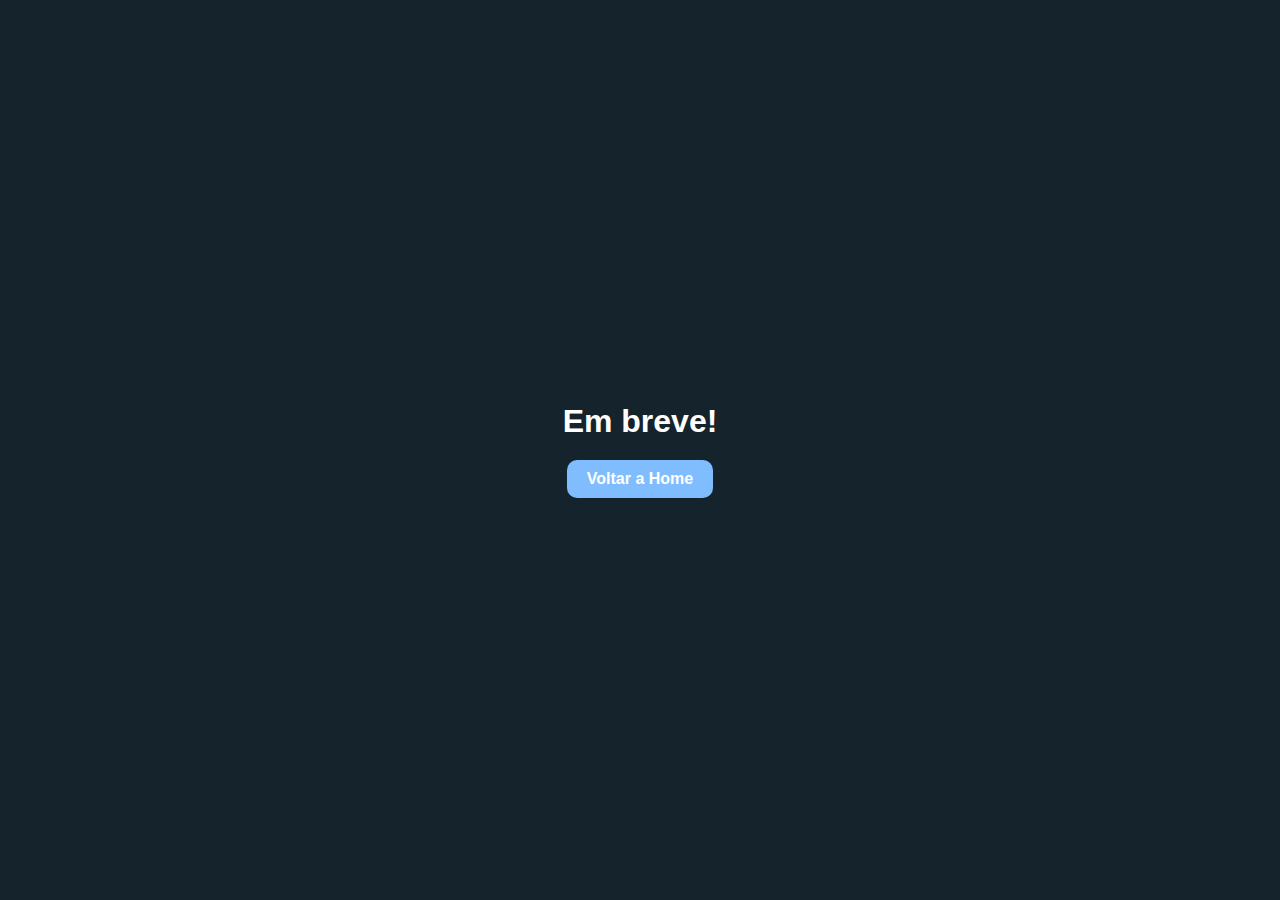
<file: src/html/emBreve.html>
<!DOCTYPE html>
<html lang="pt-br">
<head>
  <meta charset="UTF-8">
  <meta http-equiv="X-UA-Compatible" content="IE=edge">
  <meta name="viewport" content="width=device-width, initial-scale=1.0">
  <title>em breve</title>
</head>
<body>
    <h1>Em breve!</h1>
    <a href="../../index.html">
      Voltar a Home
    </a>

    <style>
      *{
        padding: 0;
        margin: 0;
      }

      body{
        display: flex;
        flex-direction: column;
        align-items: center;
        justify-content: center;
        background-color: #15232c;
        color: white;
        font-family: sans-serif;
        font-weight: bold;

        gap: 20px;

        width: 100vw;
        height: 100vh;
      }
      a{
        color: white;
        text-decoration: none;
        font-size: 1rem;
        padding: 10px 20px;
        background-color: rgb(127, 189, 255);
        border-radius: 10px;
      }
      a:active{
        transform: scale(0.95);
      }
      a:hover{
        transform: scale(1.05);
      }
    </style>
</body>
</html>
</file>
<file: src/styles/header.css>
*{
    padding: 0;
    margin: 0;
    box-sizing: border-box;
}
:root{
    --primary-color: #E6E6E6;
    --highlight-color: #9e78ee;
    --body-color: #0a1527;
    --body-color-secundary: #020a17;

    --icon-color: #e6e6e6;

    --header-background-color: #06101f;

    --font-highlight: "Roboto", sans-serif;
    --font-defaut: "Montserrat", sans-serif;
    --font-size-title-h1: 2rem;
    --font-size-title-h2: 1.7rem;
    --font-size-title-h3: 1.3rem;
    --font-size-small: 1rem;
    --font-size-body: 1.4rem;
    --font-color: #e6e6e6;

}
html{
    -webkit-tap-highlight-color: transparent;
}
body{
    overflow-x: hidden;
}

/* header  */

header{
    background-color: var(--header-background-color);
    color: var(--primary-color);

    position: relative;

    width: 100%;
    height: 100vh;

    z-index: 1;
}


/* nav bar  */

nav{
    position: absolute;
    top: 20px;
    left: 0;
    
    width: 100%;
    height: 50px;
    display: flex;
    justify-content: space-between;
    align-items: center;
    padding: 0 45px 0 45px;
}
nav ul{
    list-style: none;
    display: flex;
    gap: 30px;
    font-family: var(--font-defaut);
    font-size: 1.3rem;
    font-weight: 600;
}
nav ul li a{
    text-decoration: none;
    color: var(--primary-color);
    transition: 0.2s ease-in-out;
    padding: 10px;
}
nav ul li a:hover{
    text-decoration: underline;
    text-underline-offset: 10px;
    text-decoration-thickness: 4px;
    color: var(--highlight-color);
}


/* header texto  */

header section{
    max-width: 1000px;
    width: 100%;
    padding: 1rem;
    height: 100vh;
    
    margin: auto;

    display: flex;
    flex-direction: column;
    justify-content: center;
    z-index: 0;

    font-family: var(--font-highlight);
    font-weight: 900;
    line-height: 1.2;
}
header section h1{
    font-size: 4.7rem;
}
header section h2:nth-child(1){
    font-size: 1.87rem;
}
header section h2:nth-child(3){
    font-size: 3.5rem;
}

header a{
    width: fit-content;
}

#header-button{
    position: relative;
    margin-top: 30px;
    width: 200px;
    height: 65px;
    background-color: transparent;
    border: 1px solid transparent;
    color: white;
    font-size: 1.1rem;
    font-family: var(--font-defaut);
    font-weight: 600;
    cursor: pointer;
}
#header-button::before{
    content: "";
    position: absolute;
    inset: 0;
    border-radius: 20px; /*1*/
    border: 6px solid transparent; /*2*/
    background: linear-gradient(45deg,#EB1E9C,#2B56FF,#EB1E9C,#2B56FF) border-box;
    background-size: 300%; 
    -webkit-mask: /*3*/
    linear-gradient(rgb(255, 255, 255) 0 0) padding-box, 
    linear-gradient(#fff 0 0);
    -webkit-mask-composite: xor; /*5'*/
    mask-composite: exclude; /*5*/ 
}

/* social  */

.header-social{
    position: absolute;
    bottom: 50px;
    left: 50px;

    height: 70px;
    width: 50px;

    display: flex;
    flex-direction: row;
    align-items: center;
    justify-content: space-between;

    overflow-y: hidden;
    overflow-x: hidden;
}
.header-social svg{
    color: var(--primary-color);
}


/* header decals  */

.decals{
    width: 100%;
    height: 100vh;

    position: absolute;
    top: 0;

    overflow-y: hidden;
    overflow-x: hidden;
    z-index: -1;
}
.decals-transform{
    width: 100%;
    height: 100%;
    /* background: aqua; */
    position: relative;
}
.decals-transform svg{
    position: absolute;
}
.decals-transform svg:nth-child(1){
    width: 1200px;
    height: 120%;
    top: -100px;
    left: -420px;
}
.decals-transform svg:nth-child(2){
    width: 825px;
    height: 825px;

    top: -542px;
    right: -145px;
}
.decals-transform svg:nth-child(3){
    width: 855px;
    height: 740px;

    bottom: -200px;
    right: -200px;
}
.decals-transform svg:nth-child(4){
    width: 276px;
    height: 276px;
    
    top: calc(50% - 190px);
    left: 30px;
}
.decals-transform svg:nth-child(5){   
    bottom: 50px;
    left: calc(50% - 11.86px);
}
</file>
<file: src/styles/animations.css>
/* seta janela */
.decals-transform svg:nth-child(5){   
    animation: down 1.3s ease infinite;
}
.decals-sobre-wrapper svg:last-child{
    animation: down 1.3s ease infinite;
}
.decals-formacao-wrapper svg:nth-child(3){
    animation: down 1.3s ease infinite;
}
.decals-projects-wrapper svg:last-child{
    animation: down 1.3s ease infinite;
}
@keyframes down {
    0%{
        opacity: 0;
    }
    50%{
        transform: translateY(10px);
        opacity: 1;
    }
    100%{
        opacity: 0;
    } 
}





/* circulo girando */
.decals-transform svg:nth-child(4){
    animation: spin 10s ease-in-out infinite;
}

@keyframes spin {
    0%{
        transform: rotate(0deg);
    }
    100%{
        transform: rotate(360deg);
    } 
}


/* social header icons  */
.header-social svg:hover{
    transition: 0.2s ease;
    transform: scale(1.05);
}
.header-social:hover{
    transition: 0.3s ease;
    width: 290px;
}
.header-social{
    transition: 0.3s ease;
}

.header-social:active{
    transition: 0.3s ease;
    width: 270px;
}
.header-social:hover a:first-child{
    transition: 0.5s ease;
    transform: rotate(360deg);
}
.header-social:not(:hover) a:first-child{
    transition: 0.5s ease;
    transform: rotate(-360deg);
}


/* efeito cursor no h1  */
main h1{
    position: relative;
    width: fit-content;
}
main h1::after{
   
    content: '';
    width: 10px;
    height: 32px;
    
    position: absolute;
    right: -20px;

    background-color: white;
    border-radius: 2px;

    animation: cursor-blink 1s step-end infinite;   
}

@keyframes cursor-blink {
    0%{
        opacity: 1;
    }
    50%{
        opacity: 0;
    }
    100%{
        opacity: 1;
    }
}



/* icones foto sobre  */
.photo-wrapper img:not(:first-child){

    animation: float-icon ease-in-out 4s infinite;
}
.photo-wrapper img:nth-child(2){
    animation-delay: -3s;
}
.photo-wrapper img:nth-child(3){
    animation-delay: -1s;
}
.photo-wrapper img:nth-child(4){
    animation-delay: -2s;
}

@keyframes float-icon {
    50%{
        transform: translateY(-20px);
    } 
}




 /* sobre social  */
.text-sobre > div > a:hover{
    transition: 0.2s ease;
    transform: scale(1.05);
}



 /* botão principal  */
#header-button:hover{
    /* transform: scale(1.05); */
    animation: hover-btn forwards ease-in-out;
}
#header-button::before{
    animation: hover-btn-gradient 10s infinite ease-in-out;
}
#header-button:active{
    /* transform: scale(1.05); */
    animation: click-btn forwards ease-in-out;
}

@keyframes hover-btn-gradient {
    0% {
		background-position: 0% 50%;
	}
	50% {
		background-position: 100% 50%;
	}
	100% {
		background-position: 0% 50%;
	}
}

@keyframes hover-btn {
    0%{
        transform: scale(1)
    }
    100%{
        transform: scale(1.03)
    }
    
}
</file>
<file: src/styles/main.css>
html{
    scroll-snap-type: y mandatory;
}
section{
    scroll-snap-align: start;
    padding: 1rem;
}

main{
    width: 100vw;
}

main section{
    height: 100vh;
    position: relative;
    z-index: 1;
    overflow: hidden;
    font-family: var(--font-defaut);
    font-size: var(--font-size-body);
    color: var(--font-color);
}
main section h1{
    font-size: var(--font-size-title-h1);
}
main section h2{
    font-size: var(--font-size-title-h2);
}

/* sobre section  */
main section:nth-child(1){
    background-color: var(--body-color);
}

.wrapper-sobre{
    width: 100%;
    max-width: 1500px;
    height: 100%;

    margin: auto;

    display: flex;
    align-items: center;
    justify-content: space-evenly;
}
.text-sobre{
    width: 65%;
    height: 100%;

    padding: 32px;

    text-align: justify;

    display: flex;
    flex-direction: column;
    justify-content: center;
    gap: 32px;
}

.text-sobre p{
    padding-right: 32px;
    border-right: 1px solid #d6d6d6;
}
.text-sobre > div svg{
    color: var(--icon-color);
}
.text-sobre > div{
    width: 180px;

    display: flex;
    align-items: center;
    justify-content: space-between;
}


.photo-wrapper img{
    width: 200px;
}
.photo-wrapper{
    position: relative;
}
.photo-wrapper img:not(:first-child){
    width: 40px;

    position: absolute;
}

.photo-wrapper img:nth-child(2){
    top: -10px;
    right: 20px;
}
.photo-wrapper img:nth-child(3){
    top: 30px;
    left: -25px;
}
.photo-wrapper img:nth-child(4){
    top: -40px;
    left: 40px;
}

.decals-sobre{
    position: absolute;
    top: 0;

    width: 100%;
    height: 100%;
    /* background-color: aqua; */

    z-index: -1;
}
.decals-sobre-wrapper{
    position:relative;
    width: 100%;
    height: 100%;
}
.decals-sobre-wrapper svg{
    position: absolute;
}
.decals-sobre-wrapper svg:first-child{
    bottom: 10px;
    width: 100%;
}
.decals-sobre-wrapper svg:nth-child(2){
    top: -50px;
    right: 40%;
}
.decals-sobre-wrapper svg:last-child{
    bottom: 50px;
    right: calc(50% - 11.86px);
}



/* portifolio projetos com grid  */
main section:nth-child(2){
    background-color: var(--body-color-secundary);
}
.flex-project{
    /* background-color: aqua; */
    
    max-width: 1500px;
    width: 100%;
    height: 100%;
    display: flex;
    align-items: center;
    justify-content: center;
    flex-direction: column;
    padding: 1rem;
    
    gap: 50px;

    margin: auto;
}
.wrapper-projects{
    width: fit-content;
    height: fit-content;
    display: grid;
    grid-template-columns: 450px 450px;
    grid-auto-rows: 260px;
    grid-gap: 1rem;

    align-content: center;
    justify-content: center;
}

.item-project img{
    width: 100%;
    height: 100%;

    border-radius: 10px;

    border: 2px solid #71717142;
}


.item-project{
    position: relative;
}
.web-link{
    position: absolute;
    top: 0;
    left: 0;

    width: 100%;
    height: 100%;

    display: flex;
    align-items: center;
    justify-content: center;
    gap: 2rem;

    background-color: #1515159d;
    border-radius: 8px;

    transition: 0.2s ease-in;
    opacity: 0;
}
.web-link:hover{
    opacity: 1;

    transition: 0.2s ease;

    border: 2px solid #00aeff;
}
.web-link:hover span{
    opacity: 1;
}

.web-link > a{
    color: var(--icon-color);
}
.web-link  a:hover svg{
    transition: 0.2s ease;
    transform: scale(1.05);
}

.item-project > span{
    position: absolute;
    bottom: 0px;
    left: 2px;
    width: calc(100% - 4px);
    text-align: center;

    opacity: 1;
    transition: 0.2s ease-in;

    background: #02192482;
    border: 2px transparent;
    border-radius: 0 0 8px 8px;
    padding: 10px;

    font-size: var(--font-size-small);
    font-family: var(--font-defaut);
}

.decals-projects{
    position: absolute;
    top: 0;

    width: 100%;
    height: 100%;
    /* background-color: aqua; */

    z-index: -1;
}
.decals-projects-wrapper{
    position:relative;
    width: 100%;
    height: 100%;
    /* background-color: #5CE2A4; */
}
.decals-projects-wrapper svg{
    position: absolute;
}
.decals-projects-wrapper svg:first-child{
    top: 10px;
    width: 300px;
    height: 300px;
}
.decals-projects-wrapper svg:nth-child(2){
    bottom: 50px;
    right: 30px;
    width: 200px;
    height: 200px;

    transform: rotate(45deg);
}
.decals-projects-wrapper svg:last-child{
    bottom: 50px;
    right: calc(50% - 11.86px);
}




/* formações section  */
main section:nth-child(3){
    background-color: var(--body-color);
}
.wrapper-formacao{
    max-width: 1500px;
    width: 100%;
    height: 100%;

    display: flex;
    flex-direction: column;
    align-items: center;
    justify-content: center;
    margin: auto;

    /* background-color: aqua; */
}
.text-formacao-container{
    width: 100%;
    height: 100%;

    display: flex;
    flex-direction: column;
    align-items: center;
    justify-content: center;
    gap: 100px;
}
.card-formacao{
    width: 100%;

    display: flex;
    flex-direction: column;
    align-items: center;
    gap: 32px;
}
.formacao{
    max-width: 600px;
    width: 90%;
    padding: 10px;

    border-bottom: 1px solid #d6d6d68a;

    display: flex;
    flex-direction: column;
    justify-content: center;
    gap: 8px;
}
.formacao h3{
    font-size: var(--font-size-title-h3);
}
.formacao p{
    font-size: var(--font-size-small);
}
.formacao span{
    font-size: var(--font-size-small);
    font-weight: bold;
    color: #5CE2A4;
}
.formacao div:last-child{
    display: flex;
    justify-content: space-between;
}

.decals-formacao{
    position: absolute;
    top: 0;

    width: 100%;
    height: 100%;
    /* background-color: aqua; */

    z-index: -1;
}
.decals-formacao-wrapper{
    position:relative;
    width: 100%;
    height: 100%;
    /* background-color: #5CE2A4; */
}
.decals-formacao-wrapper svg{
    position: absolute;
}
.decals-formacao-wrapper svg:nth-child(1){
    top: 10px;
    left: 30px;
    width: 200px;
    height: 200px;
}
.decals-formacao-wrapper svg:nth-child(2){
    bottom: -200px;
    right: -200px;
    width: 500px;
    height: 500px;
}
.decals-formacao-wrapper svg:nth-child(3){
    bottom: 50px;
    left: calc(50% - 11.86px);
}



/* contato section */
main section:last-child{
    background-color: var(--body-color-secundary);
    height: 80vh;
}

.wrapper-contato{
    max-width: 1500px;
    width: 100%;
    height: 100%;

    margin: auto;

    display: flex;
    align-items: center;
    justify-content: center;
}
.text-contato{
    width: 65%;
    height: 90%;

    padding: 32px;

    text-align: center;

    display: flex;
    flex-direction: column;
    justify-content: center;
    align-items: center;
    gap: 32px;
   
    /* background-color: aqua; */
}
.text-contato div > h2{
    margin-bottom: 10px;
    margin-top: 10px;
}
.social-contato{
    display: flex;
    align-items: center;
    justify-content: center;
    gap: 20px;

    width: 180px;
    height: 70px;
}
.social-contato svg{
    color: var(--icon-color);
}
.social-contato a:hover svg{
    transition: 0.2s ease;
    transform: scale(1.05);
}
.decals-contato{
    position: absolute;
    top: 0;

    width: 100%;
    height: 100%;
    /* background-color: aqua; */

    z-index: -1;
}
.decals-contato-wrapper{
    position:relative;
    width: 100%;
    height: 100%;
    /* background-color: #5CE2A4; */
}
.decals-contato-wrapper svg{
    position: absolute;
}
.decals-contato-wrapper svg:first-child{
    width: 700px;
    height: 700px;
    top: -100px;
}
</file>
<file: src/styles/footer.css>
footer{
    width: 100%;
    height: 20vh;

    background-color: #162132;
    color: #d6d6d6;
    font-family: var(--font-defaut);
    text-align: center;

    display: flex;
    flex-direction: column;
    align-items: center;
    justify-content: center;
    gap: 8px;
}
</file>
<file: src/styles/responsive.css>
/* header text  */
@media (max-width: 1000px){
  header section {
    padding: 2rem;
  }
  header section h1{
    font-size: 5rem;
  }
  header section h2:nth-child(1){
    font-size: 3rem;
  }
  header section h2:nth-child(3){
    font-size: 3rem;
  }
}
/* decals  */
@media (max-width: 1000px){
  .decals-transform svg:nth-child(1){
    width: 100%;
    height: 120%;
    top: -100px;
    left: -30%;
  }
  .decals-transform svg:nth-child(2){
      width: 60%;
      height: fit-content;
      top: -10%;
      right: -6%;
  }
  .decals-transform svg:nth-child(3){
      width: 50%;
      height:fit-content;

      bottom: 0px;
      right: 0px;
  }
  .decals-transform svg:nth-child(4){
      width: 30%;
      height: 30%;
      
      top: 20%;
      left: 5%;
  }
  .decals-transform svg:nth-child(5){   
      bottom: 50px;
      left: calc(50% - 11.86px);
  }
}
/* sobre  */
@media (max-width: 1000px){
  main section:nth-child(1){
    height: 100vh;
  }
  .wrapper-sobre{
    display: flex;
    flex-direction: column;
    justify-content: flex-start;
    gap: 90px;
    padding: 1rem;
    flex-grow: 0;
    height: fit-content;
  }
  .text-sobre{
      width: 100%;
      height: 100%;
      padding: 0;
      justify-content: start;
      font-size: 1.2rem;
      gap: 1rem;
  }
  
  .text-sobre p{
      padding: 0;
      border: none;
  }
  .img-sobre .photo-wrapper img:nth-child(1){
    width: 150px;
  }
  .photo-wrapper img:not(:first-child){
    width: 35px;
    position: absolute;
  }
}
/* projetos  */
@media (max-width: 1000px){
  main section:nth-child(2){
    background-color: var(--body-color-secundary);
    height: fit-content;
    padding-bottom: 70px;
  }
  .wrapper-projects{
    display: grid;
    grid-template-columns: 100%;
    grid-auto-rows: 230px;
    grid-gap: 1rem;

    align-content: center;
    justify-content: start;
  }
  .flex-project{
    justify-content: start;
  }
}

/* header  */
@media (max-width: 800px){
  header section h1{
    font-size: 4rem;
  }
  header section h2:nth-child(1){
      font-size: 1.5rem;
  }
  header section h2:nth-child(3){
      font-size: 3.5rem;
  }
}
@media (max-width: 600px){
  header section h1{
    font-size: 3.5rem;
  }
  header section h2:nth-child(1){
      font-size: 1.5rem;
  }
  header section h2:nth-child(3){
      font-size: 3rem;
  }
}
/* menu  */
@media (max-width: 600px){
  .menu-icon {
    width: 45px;
    height: 40px;
    position: relative;
    z-index: 999;
  }
  .menu-icon .trace{
    display: block;
    width: 45px;
    height: 5px;
    border-radius: 3px;
    background-color: var(--primary-color);

    position: absolute;
  }
  .menu-icon .trace:nth-child(1){
    top: 0px;
    transition: 0.2s ease;
  }
  .menu-icon .trace:nth-child(2){
    top: 14px;
    transition: 0.2s ease;
  }
  .menu-icon .trace:nth-child(3){
    top: 28px;
    transition: 0.2s ease;
  }
  .menu-icon.active .trace:nth-child(1){
    transform: rotate(45deg) translateY(20px);
    transition: 0.2s ease;
  }
  .menu-icon.active .trace:nth-child(2){
    transform: scale(0.1);
    opacity: 0;
    transition: 0.2s ease;
  }
  .menu-icon.active .trace:nth-child(3){
    transform: rotate(-45deg) translateY(-20px);
    transition: 0.2s ease;
  }


  nav .menu ul{
    display: block;
    width: 100%;
  }
  .menu{
    opacity: 0;
    display: none;
  }
  .menu.active{
    background-color: var(--header-background-color);
    padding-top: 80px;
    text-align: center;
    display: block;
    width: 100vw;
    height: 100vh;

    position: absolute;
    top: -20px;
    right: 0;
    z-index: 998;
    opacity: 1;
  }
  
  nav ul li{
    padding: 1rem;
    border-bottom: 1px solid #fdfdfd2c;
  }
  nav ul li:hover{
    background-color: #081527;
  }
  nav ul li:active{
    background-color: #081527;
  }
  nav ul li a:hover{
    color: var(--primary-color);
    text-decoration: none;
    padding: 1rem;
  }
}





/* menu  */
@media (max-width: 500px){
  .menu-icon {
    width: 45px;
    height: 40px;
    position: relative;
    z-index: 999;
  }
  .menu-icon .trace{
    display: block;
    width: 45px;
    height: 5px;
    border-radius: 3px;
    background-color: var(--primary-color);

    position: absolute;
  }
  .menu-icon .trace:nth-child(1){
    top: 0px;
    transition: 0.2s ease;
  }
  .menu-icon .trace:nth-child(2){
    top: 14px;
    transition: 0.2s ease;
  }
  .menu-icon .trace:nth-child(3){
    top: 28px;
    transition: 0.2s ease;
  }
  .menu-icon.active .trace:nth-child(1){
    transform: rotate(45deg) translateY(20px);
    transition: 0.2s ease;
  }
  .menu-icon.active .trace:nth-child(2){
    transform: scale(0.1);
    opacity: 0;
    transition: 0.2s ease;
  }
  .menu-icon.active .trace:nth-child(3){
    transform: rotate(-45deg) translateY(-20px);
    transition: 0.2s ease;
  }


  nav .menu ul{
    display: block;
    width: 100%;
  }
  .menu{
    opacity: 0;
    display: none;
  }
  .menu.active{
    background-color: var(--header-background-color);
    padding-top: 80px;
    text-align: center;
    display: block;
    width: 100vw;
    height: 100vh;

    position: absolute;
    top: -20px;
    right: 0;
    z-index: 998;
    opacity: 1;
  }
  
  nav ul li{
    padding: 1rem;
    border-bottom: 1px solid #fdfdfd2c;
  }
  nav ul li:hover{
    background-color: #081527;
  }
  nav ul li:active{
    background-color: #081527;
  }
  nav ul li a:hover{
    color: var(--primary-color);
    text-decoration: none;
    padding: 1rem;
  }
}
/* header text  */
@media (max-width: 500px){
  header section {
    padding: 1rem;
  }
  header section > div.text-header{
    display: flex;
    flex-direction: column;
    justify-content: center;
    align-items: center;
  }
  header section h1{
    font-size: 2.5rem;
  }
  header section h2:nth-child(1){
    font-size: 2rem;
  }
  header section h2:nth-child(3){
    font-size: 2rem;
  }
  #header-button{
    width: 180px;
    height: 60px;
    font-size: 1rem;
  }
}
/* decals  */
@media (max-width: 500px){
  .decals-transform svg:nth-child(1){
    width: 100%;
    height: 120%;
    top: -100px;
    left: -30%;
  }
  .decals-transform svg:nth-child(2){
      width: 60%;
      height: fit-content;
      top: -10%;
      right: -6%;
  }
  .decals-transform svg:nth-child(3){
      width: 50%;
      height:fit-content;

      bottom: 0px;
      right: 0px;
  }
  .decals-transform svg:nth-child(4){
      width: 30%;
      height: 30%;
      
      top: 20%;
      left: 5%;
  }
  .decals-transform svg:nth-child(5){   
      bottom: 50px;
      left: calc(50% - 11.86px);
  }
}
/* sobre  */
@media (max-width: 500px){
  main section:nth-child(1){
    min-height: 100vh;
    height: fit-content;
    padding-bottom: 60px;
  }
  .wrapper-sobre{
    display: flex;
    flex-direction: column;
    justify-content: flex-start;
    gap: 90px;
    padding: 1rem;
    flex-grow: 0;
    height: fit-content;
  }
  .text-sobre{
      width: 100%;
      height: 100%;
      padding: 0;
      justify-content: start;
      font-size: 1.2rem;
      gap: 1rem;
  }
  
  .text-sobre p{
      padding: 0;
      border: none;
  }
  .img-sobre .photo-wrapper img:nth-child(1){
    width: 150px;
  }
  .photo-wrapper img:not(:first-child){
    width: 35px;
    position: absolute;
  }
}
/* projetos  */
@media (max-width:500px){
  main section:nth-child(2){
    background-color: var(--body-color-secundary);
    height: fit-content;
    padding-bottom: 70px;
  }
  .wrapper-projects{
    display: grid;
    grid-template-columns: 100%;
    grid-auto-rows: 230px;
    grid-gap: 1rem;

    align-content: center;
    justify-content: start;
  }
  .flex-project{
    justify-content: start;
  }
}
/* formações  */
@media (max-width: 500px){
  :root{
    --font-size-title-h3: 1.1rem;
    --font-size-small: 0.8rem;
  }
  .formacao{
    padding: 0;
    padding-bottom: 10px;
  }
}
</file>
